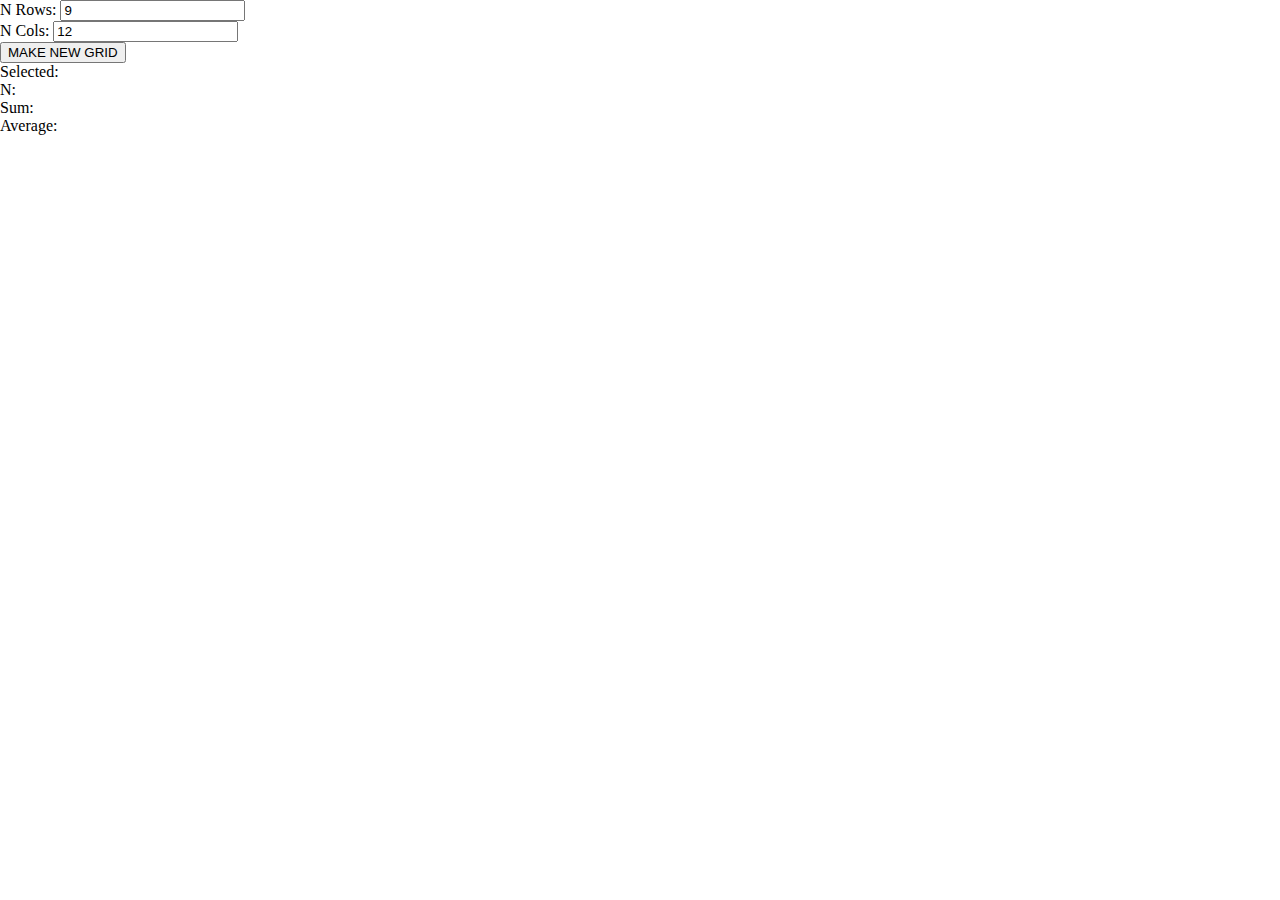
<file: 4c) Function that creates a grid from values in input fields/index.html>
<!DOCTYPE html>
<html lang="en">
<head>
  <meta charset="UTF-8">
  <title>PFW22</title>
  <link rel="stylesheet" href="style.css">
</head>
<body>

  <div id="top">

    <div id="controls">
      <div>
        <label for="inputRows">N Rows:</label>
        <input id="inputRows" type="number" size="3" value="9">
      </div>
      <div>
        <label for="inputcols">N Cols:</label>
        <input id="inputCols" type="number" size="3" value="12">
      </div>
      <div>
        <button>MAKE NEW GRID</button>
      </div>  
    </div>

    <div id="results">
      <div id="selected">Selected:<span></span></div>
      <div id="amount">N:<span></span></div>
      <div id="sum">Sum:<span></span></div>
      <div id="average">Average:<span></span></div>
    </div>

  </div>
  <div id="grid"></div>

  <script src="index.js"></script>

</body>
</html>
</file>
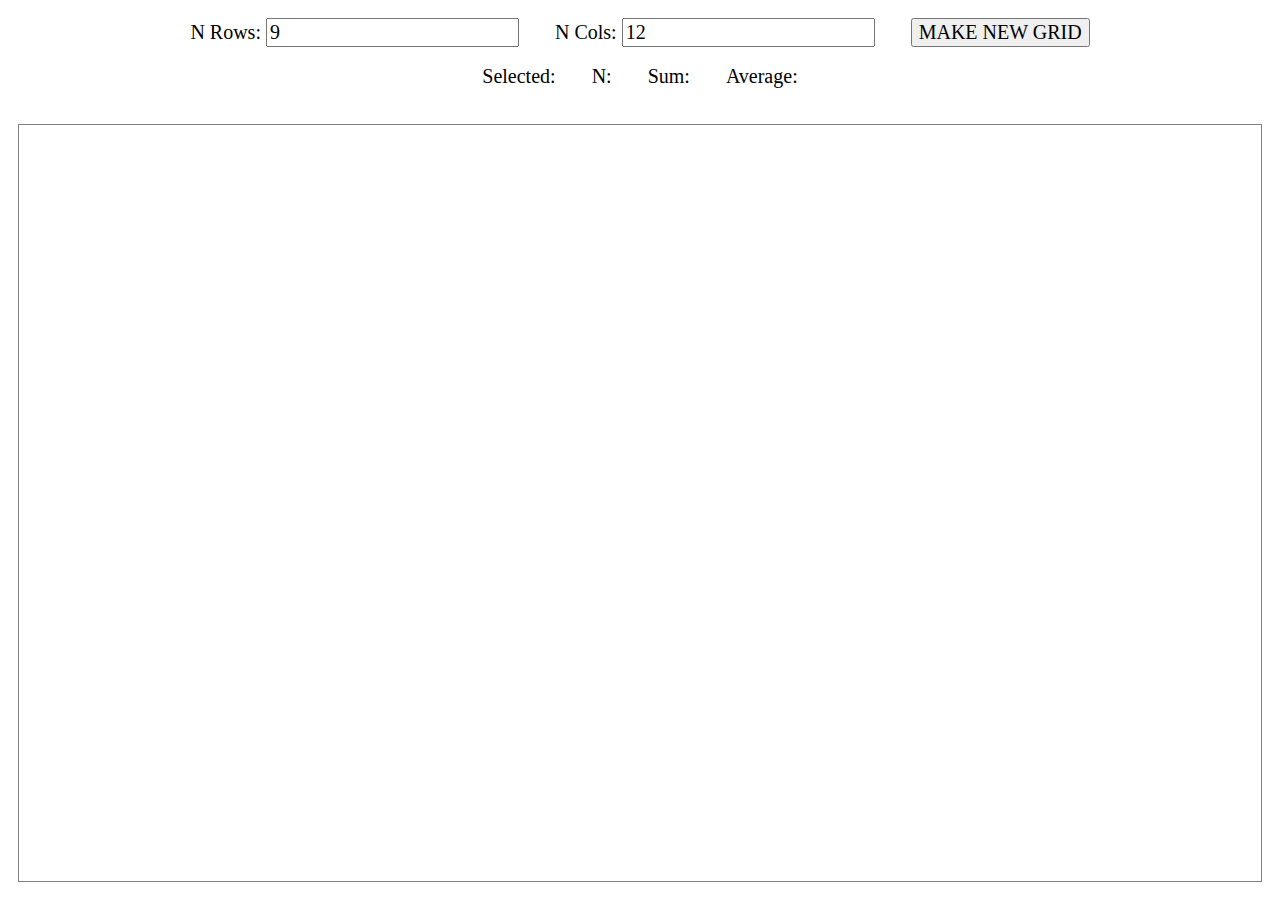
<file: 5) Function that marks and unmarks cells in the grid/index.html>
<!DOCTYPE html>
<html lang="en">
<head>
  <meta charset="UTF-8">
  <title>PFW22</title>
  <link rel="stylesheet" href="style.css">
</head>
<body>

  <div id="top">

    <div id="controls">
      <div>
        <label for="inputRows">N Rows:</label>
        <input id="inputRows" type="number" size="3" value="9">
      </div>
      <div>
        <label for="inputcols">N Cols:</label>
        <input id="inputCols" type="number" size="3" value="12">
      </div>
      <div>
        <button>MAKE NEW GRID</button>
      </div>  
    </div>

    <div id="results">
      <div id="selected">Selected:<span></span></div>
      <div id="amount">N:<span></span></div>
      <div id="sum">Sum:<span></span></div>
      <div id="average">Average:<span></span></div>
    </div>

  </div>
  <div id="grid" class="selected"></div>

  <script src="index.js"></script>

</body>
</html>
</file>
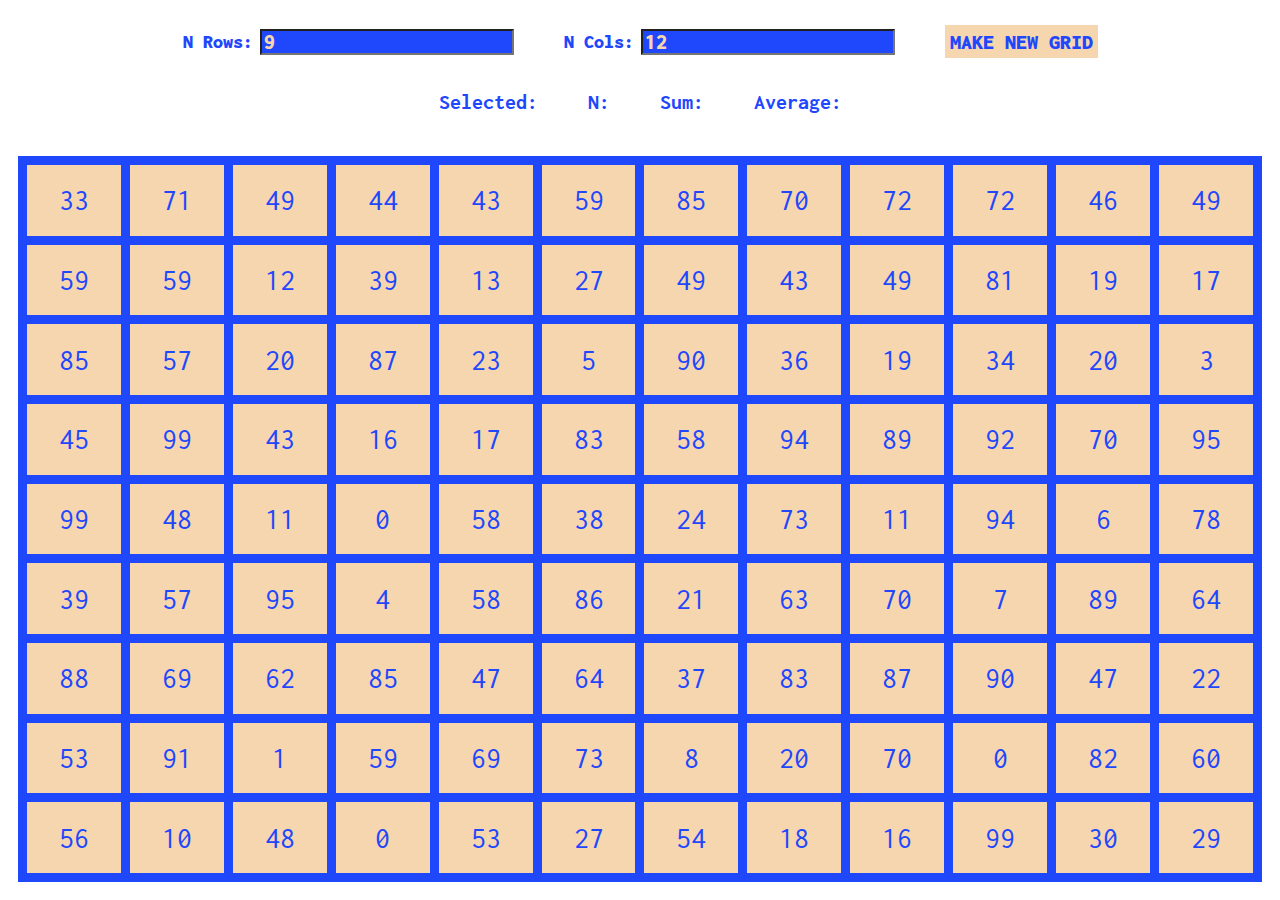
<file: 6) CSS formatting/index.html>
<!DOCTYPE html>
<html lang="en">
<head>
  <meta charset="UTF-8">
  <title>PFW22</title>
  <link rel="stylesheet" href="style.css">
  <link rel="preconnect" href="https://fonts.googleapis.com">
  <link rel="preconnect" href="https://fonts.gstatic.com" crossorigin>
  <link href="https://fonts.googleapis.com/css2?family=Inconsolata:wght@700&display=swap" rel="stylesheet">
</head>
<body>

  <div id="top">

    <div id="controls">
      <div>
        <label for="inputRows">N Rows:</label>
        <input id="inputRows" type="number" size="3" value="9">
      </div>
      <div>
        <label for="inputcols">N Cols:</label>
        <input id="inputCols" type="number" size="3" value="12">
      </div>
      <div>
        <button>MAKE NEW GRID</button>
      </div>  
    </div>

    <div id="results">
      <div id="selected">Selected:<span></span></div>
      <div id="amount">N:<span></span></div>
      <div id="sum">Sum:<span></span></div>
      <div id="average">Average:<span></span></div>
    </div>

  </div>
  <div id="grid"></div>

  <script src="index.js"></script>

</body>
</html>
</file>
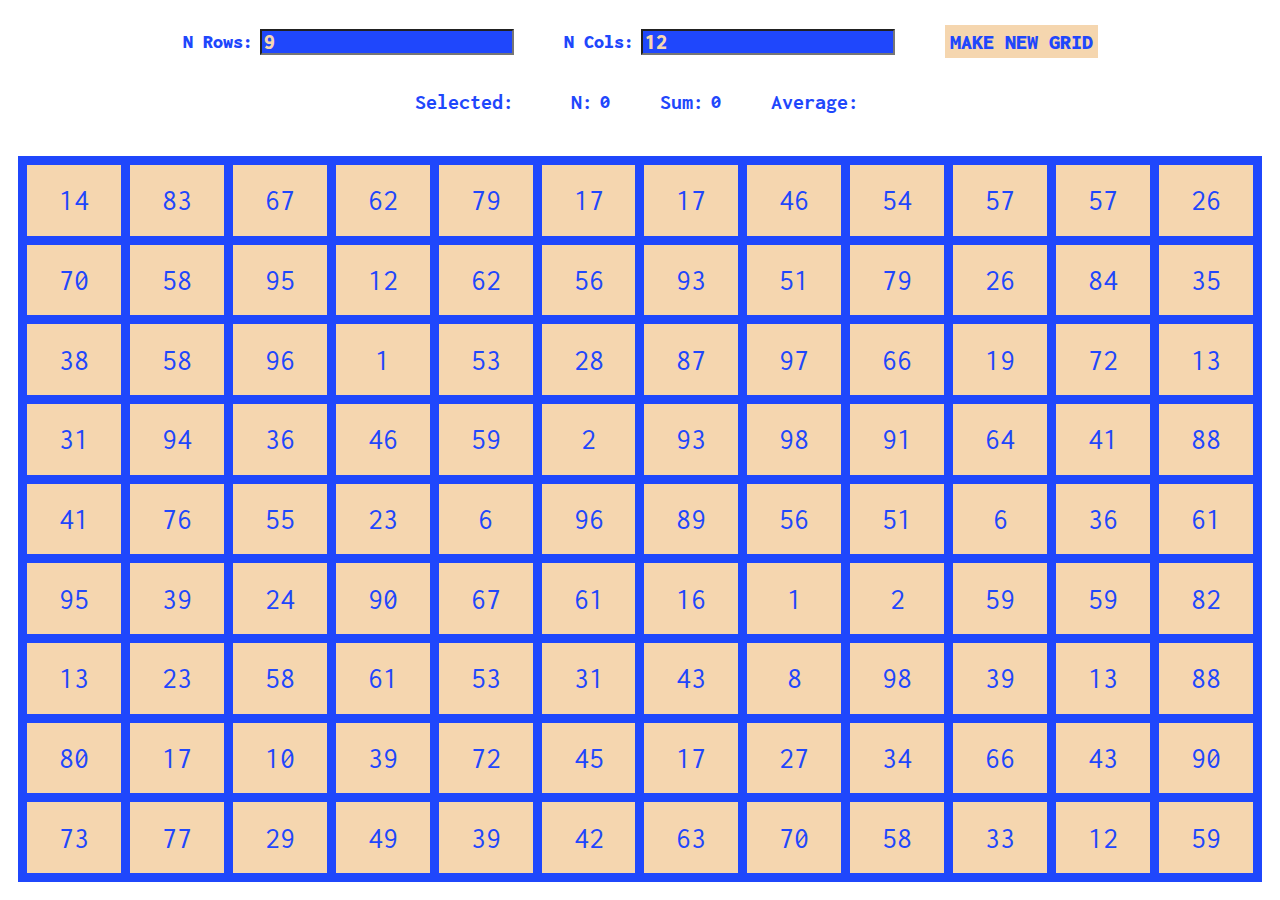
<file: 7) Function that updates the results/index.html>
<!DOCTYPE html>
<html lang="en">
<head>
  <meta charset="UTF-8">
  <title>PFW22</title>
  <link rel="stylesheet" href="style.css">
  <link rel="preconnect" href="https://fonts.googleapis.com">
  <link rel="preconnect" href="https://fonts.gstatic.com" crossorigin>
  <link href="https://fonts.googleapis.com/css2?family=Inconsolata:wght@700&display=swap" rel="stylesheet">
</head>
<body>

  <div id="top">

    <div id="controls">
      <div>
        <label for="inputRows">N Rows:</label>
        <input id="inputRows" type="number" min="0" size="3" value="9">
      </div>
      <div>
        <label for="inputcols">N Cols:</label>
        <input id="inputCols" type="number" min="0" size="3" value="12">
      </div>
      <div>
        <button>MAKE NEW GRID</button>
      </div>  
    </div>

    <div id="results">
      <div id="selected">Selected:<span></span></div>
      <div id="amount">N:<span></span></div>
      <div id="sum">Sum:<span></span></div>
      <div id="average">Average:<span></span></div>
    </div>

  </div>
  <div id="grid"></div>

  <script src="index.js"></script>

</body>
</html>
</file>
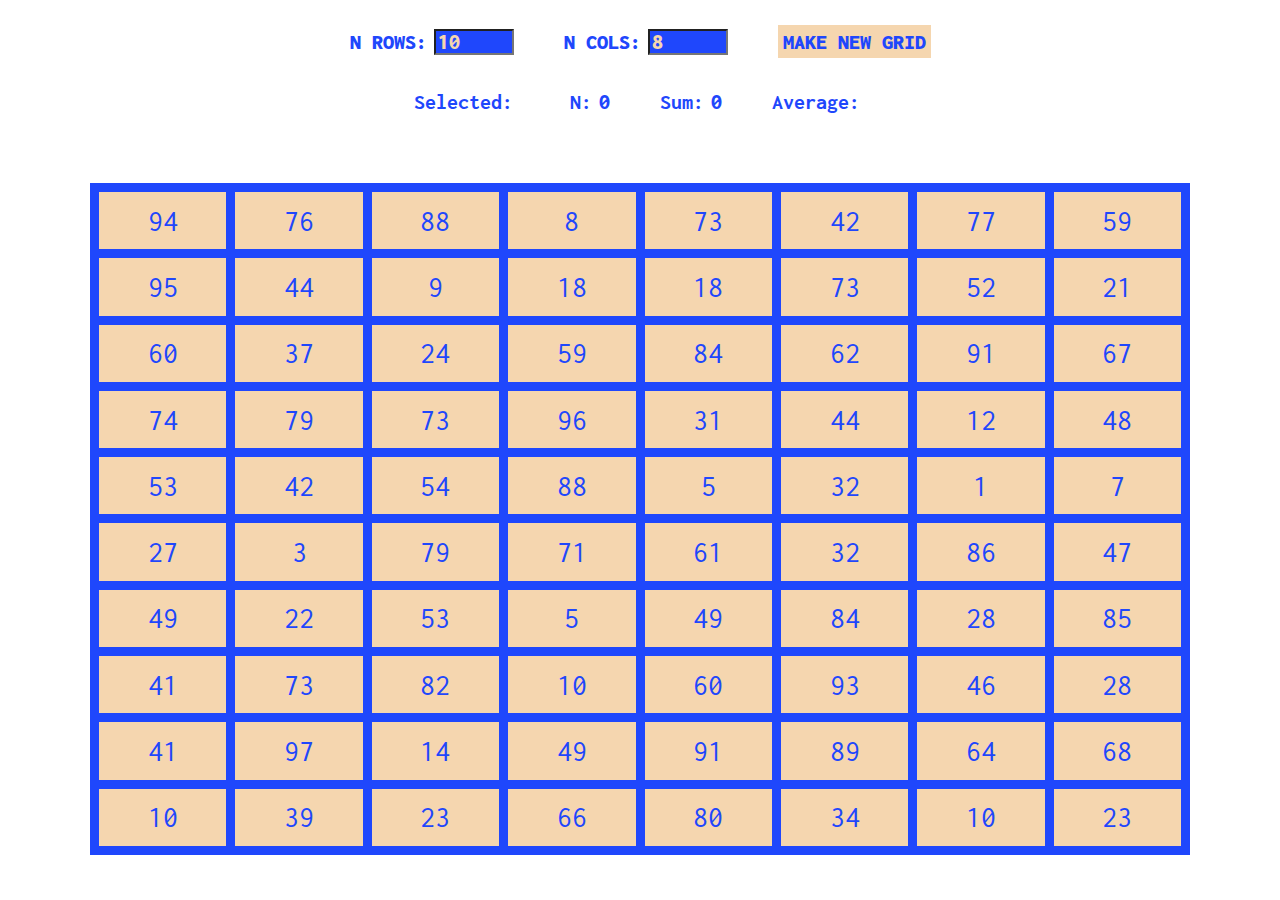
<file: AveragerApp/index.html>
<!DOCTYPE html>
<html lang="en">
  <head>
    <meta charset="UTF-8" />
    <title>AVERAGER</title>
    <link rel="stylesheet" href="style.css" />
    <link rel="preconnect" href="https://fonts.googleapis.com" />
    <link rel="preconnect" href="https://fonts.gstatic.com" crossorigin />
    <link
      href="https://fonts.googleapis.com/css2?family=Inconsolata:wght@700&display=swap"
      rel="stylesheet"
    />
  </head>

  <body>
    <div id="top">
      <div id="controls">
        <div>
          <label for="inputRows">N ROWS:</label>
          <input id="inputRows" type="number" min="0" max="100" size="3" value="10" />
        </div>
        <div>
          <label for="inputcols">N COLS:</label>
          <input id="inputCols" type="number" min="0" max="100" size="3" value="8" />
        </div>
        <div>
          <button>MAKE NEW GRID</button>
        </div>
      </div>

      <div id="results">
        <div id="selected">Selected:<span></span></div>
        <div id="amount">N:<span></span></div>
        <div id="sum">Sum:<span></span></div>
        <div id="average">Average:<span></span></div>
      </div>
    </div>
    <div id="grid"></div>

    <script src="index.js"></script>
  </body>
</html>
</file>
<file: 4c) Function that creates a grid from values in input fields/style.css>
body{
    margin: 0;
    height: 100vh;
}

#grid{
    display: grid;
    height: 30vh;
}
</file>
<file: 5) Function that marks and unmarks cells in the grid/style.css>
body {
    margin: 0px;
    height: 100vh;
    display: flex;
    flex-direction: column;
  }
  
  * {
    font: 20px "Roboto Condensed";
  }
  
  #top > div {
    display: flex;
    flex-basis: 6vh;
    margin: 2vh;
    justify-content: center;
  }
  
  #top > div > div {
    margin: 0px 2vh;
  }
  
  #results span {
    font-weight: bolder;
  }
  
  #grid {
    margin: 2vh;
    padding: 1vh;
    flex-grow: 1;
    display: grid;
    gap: 1vh;
  
    font-size: 3vh;
  
    border: 1px solid grey;
  
    font: 25px "Supermercado One";
  }
  
  #grid > div {
    display: flex;
    justify-content: center;
    align-items: center;
  
    background-color: grey;
  }
  
  #grid > div.selected {
    background-color: aqua;
    color: navy;
  }
  
  #grid > div:hover {
    cursor: pointer;
    box-shadow: 0 0 10px black;
  }
</file>
<file: 6) CSS formatting/style.css>
body {
    margin: 0px;
    height: 100vh;
    display: flex;
    flex-direction: column;
}
  
* {
    font: 20px "Roboto Condensed";
}
  
#top > div {
    display: flex;
    flex-basis: 6vh;
    margin: 2vh;
    justify-content: center;
}
  
#top > div > div {
    display: flex;
    justify-content: center;
    align-items: center;
    padding: 7px;
    margin: 0px 2vh;
    font-family: 'Inconsolata', monospace;
    font-weight: bolder;
    color: rgb(31, 71, 252);
    font-size: 22px;
}
  
#results span {
    font-weight: bolder;
}

label{
    font-family: 'Inconsolata', monospace;
    font-weight: bolder;
    color: rgb(31, 71, 252);
    padding-right: 7px;
}

button{
    background-color: rgb(245, 214, 175);
    color: rgb(31, 71, 252);
    font-family: 'Inconsolata', monospace;
    font-weight: bolder;
    font-size: 22px;
    padding: 5px;
    border: none;
}
button:active{
    box-shadow: 0 0 7px rgba(31, 71, 252, 0.836);
}

button:hover{
    color: rgb(245, 214, 175);
    background-color: rgb(31, 71, 252);
}

input{
    font-family: 'Inconsolata', monospace;
    font-weight: bolder;
    color: rgb(245, 214, 175);
    background-color: rgb(31, 71, 252);
    height: 20px;
    font-size: 22px;
    
}
  
#grid {
    margin: 2vh;
    padding: 1vh;
    flex-grow: 1;
    display: grid;
    gap: 1vh;
  
    font-size: 3vh;
  
   
    background-color: rgb(31, 71, 252);
    
}
  


#grid > div {
    display: flex;
    justify-content: center;
    align-items: center;
  
    background-color:   rgb(245, 214, 175);
    color: rgb(31, 71, 252);
    font-family: 'Inconsolata', monospace;
    font-size: 30px;
}
  
#grid > div.selected {
    background-color: rgb(31, 71, 252);
    color: rgb(245, 214, 175);
}
  
#grid > div:hover {
    cursor: pointer;
    box-shadow: 0 0 10px rgba(245, 214, 175, 0.658);
}
</file>
<file: 7) Function that updates the results/style.css>
body {
    margin: 0px;
    height: 100vh;
    display: flex;
    flex-direction: column;
}
  
* {
    font: 20px "Roboto Condensed";
}
  
#top > div {
    display: flex;
    flex-basis: 6vh;
    margin: 2vh;
    justify-content: center;
}
  
#top > div > div {
    display: flex;
    justify-content: center;
    align-items: center;
    padding: 7px;
    margin: 0px 2vh;
    font-family: 'Inconsolata', monospace;
    font-weight: bolder;
    color: rgb(31, 71, 252);
    font-size: 22px;
}
  
#results span {
    font-weight: bolder;
}

label{
    font-family: 'Inconsolata', monospace;
    font-weight: bolder;
    color: rgb(31, 71, 252);
    padding-right: 7px;
}

button{
    background-color: rgb(245, 214, 175);
    color: rgb(31, 71, 252);
    font-family: 'Inconsolata', monospace;
    font-weight: bolder;
    font-size: 22px;
    padding: 5px;
    border: none;
}
button:active{
    box-shadow: 0 0 7px rgba(31, 71, 252, 0.836);
}

button:hover{
    color: rgb(245, 214, 175);
    background-color: rgb(31, 71, 252);
}

span{
    font-family: 'Inconsolata', monospace;
    font-weight: bolder;
    color: rgb(31, 71, 252);
    padding-left: 7px;
}

input{
    font-family: 'Inconsolata', monospace;
    font-weight: bolder;
    color: rgb(245, 214, 175);
    background-color: rgb(31, 71, 252);
    height: 20px;
    font-size: 22px;
    
}
  
#grid {
    margin: 2vh;
    padding: 1vh;
    flex-grow: 1;
    display: grid;
    gap: 1vh;
  
    font-size: 3vh;
  
   
    background-color: rgb(31, 71, 252);
    
}
  


#grid > div {
    display: flex;
    justify-content: center;
    align-items: center;
  
    background-color:   rgb(245, 214, 175);
    color: rgb(31, 71, 252);
    font-family: 'Inconsolata', monospace;
    font-size: 30px;
}
  
#grid > div.selected {
    background-color: rgb(31, 71, 252);
    color: rgb(245, 214, 175);
}
  
#grid > div:hover {
    cursor: pointer;
    box-shadow: 0 0 10px rgba(245, 214, 175, 0.658);
}
</file>
<file: AveragerApp/style.css>
body {
  margin: 0px;
  height: 100vh;
  display: flex;
  flex-direction: column;
}

#top > div {
  display: flex;
  flex-basis: 6vh;
  margin: 2vh;
  justify-content: center;
}

#top > div > div {
  display: flex;
  justify-content: center;
  align-items: center;
  padding: 7px;
  margin: 0px 2vh;
  font-family: 'Inconsolata', monospace;
  font-weight: bolder;
  color: rgb(31, 71, 252);
  font-size: 22px;
}

label {
  font-family: 'Inconsolata', monospace;
  font-weight: bolder;
  color: rgb(31, 71, 252);
  padding-right: 7px;
}

button {
  background-color: rgb(245, 214, 175);
  color: rgb(31, 71, 252);
  font-family: 'Inconsolata', monospace;
  font-weight: bolder;
  font-size: 22px;
  padding: 5px;
  border: none;
}

button:active {
  box-shadow: 0 0 7px rgba(31, 71, 252, 0.836);
}

button:hover {
  cursor: pointer;
  color: rgb(245, 214, 175);
  background-color: rgb(31, 71, 252);
}

span {
  font-family: 'Inconsolata', monospace;
  font-weight: bolder;
  color: rgb(31, 71, 252);
  padding-left: 7px;
  font-size: 22px;
}

input {
  font-family: 'Inconsolata', monospace;
  font-weight: bolder;
  color: rgb(245, 214, 175);
  background-color: rgb(31, 71, 252);
  height: 20px;
  font-size: 22px;
}

#grid {
  margin: 5vh 10vh 5vh 10vh;
  padding: 1vh;
  flex-grow: 1;
  display: grid;
  gap: 1vh;

  background-color: rgb(31, 71, 252);
}

#grid > div {
  display: flex;
  justify-content: center;
  align-items: center;

  background-color: rgb(245, 214, 175);
  color: rgb(31, 71, 252);
  font-family: 'Inconsolata', monospace;
  font-size: 30px;
}

#grid > div.selected {
  background-color: rgb(31, 71, 252);
  color: rgb(245, 214, 175);
}

#grid > div:hover {
  cursor: pointer;
  box-shadow: 0 0 10px rgba(245, 214, 175, 0.658);
}
</file>
